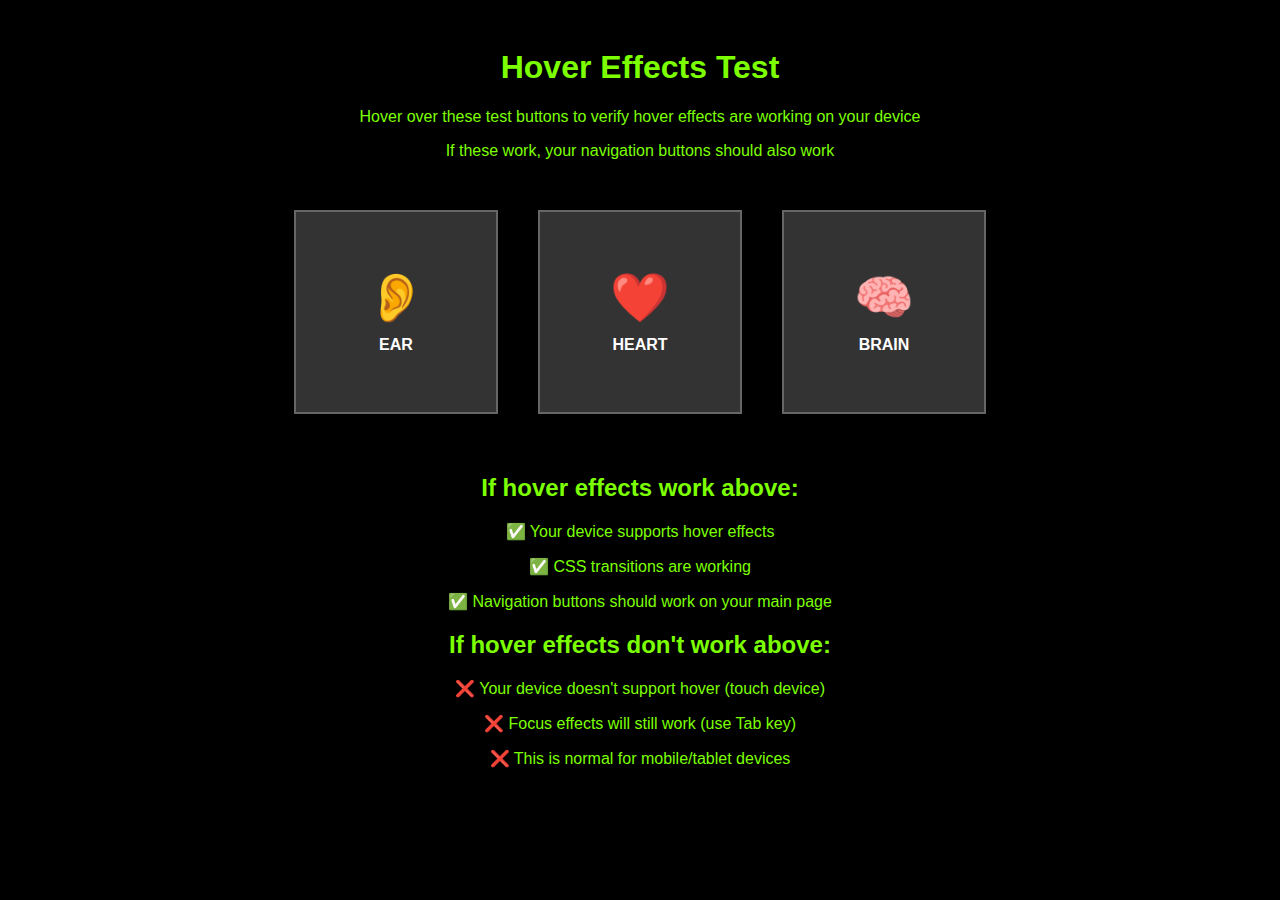
<file: test-hover.html>
<!DOCTYPE html>
<html lang="en">
<head>
    <meta charset="UTF-8">
    <meta name="viewport" content="width=device-width, initial-scale=1.0">
    <title>Hover Effects Test</title>
    <style>
        body {
            background: #000;
            color: white;
            font-family: Arial, sans-serif;
            padding: 20px;
        }
        
        .test-container {
            display: flex;
            gap: 40px;
            justify-content: center;
            align-items: flex-start;
            margin-top: 50px;
        }
        
        .test-button {
            width: 200px;
            height: 200px;
            background: #333;
            border: 2px solid #666;
            display: flex;
            flex-direction: column;
            align-items: center;
            justify-content: center;
            text-decoration: none;
            color: white;
            transition: all 0.3s ease;
        }
        
        .test-button:hover {
            background: #555;
            border-color: #7CFF00;
            transform: translateY(-10px);
        }
        
        .test-button .icon {
            font-size: 48px;
            margin-bottom: 10px;
        }
        
        .test-button .label {
            font-size: 16px;
            font-weight: bold;
        }
        
        .instructions {
            text-align: center;
            margin-bottom: 40px;
            color: #7CFF00;
        }
    </style>
</head>
<body>
    <div class="instructions">
        <h1>Hover Effects Test</h1>
        <p>Hover over these test buttons to verify hover effects are working on your device</p>
        <p>If these work, your navigation buttons should also work</p>
    </div>
    
    <div class="test-container">
        <a href="#" class="test-button">
            <div class="icon">👂</div>
            <div class="label">EAR</div>
        </a>
        
        <a href="#" class="test-button">
            <div class="icon">❤️</div>
            <div class="label">HEART</div>
        </a>
        
        <a href="#" class="test-button">
            <div class="icon">🧠</div>
            <div class="label">BRAIN</div>
        </a>
    </div>
    
    <div class="instructions" style="margin-top: 60px;">
        <h2>If hover effects work above:</h2>
        <p>✅ Your device supports hover effects</p>
        <p>✅ CSS transitions are working</p>
        <p>✅ Navigation buttons should work on your main page</p>
        
        <h2>If hover effects don't work above:</h2>
        <p>❌ Your device doesn't support hover (touch device)</p>
        <p>❌ Focus effects will still work (use Tab key)</p>
        <p>❌ This is normal for mobile/tablet devices</p>
    </div>
</body>
</html>
</file>
